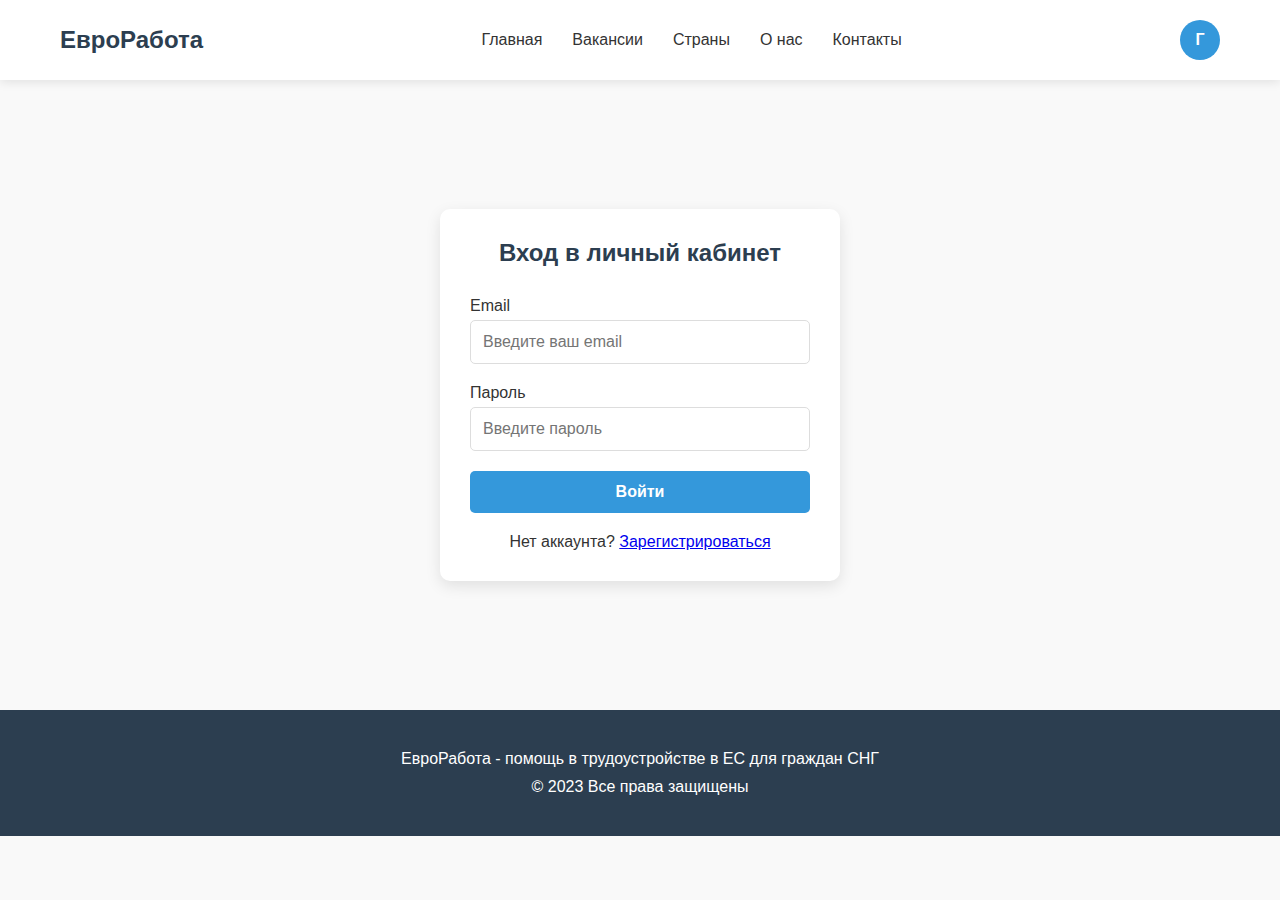
<file: dashboard.html>
<!DOCTYPE html>
<html lang="ru">
<head>
    <meta charset="UTF-8">
    <meta name="viewport" content="width=device-width, initial-scale=1.0">
    <title>Личный кабинет - ЕвроРабота</title>
    <link rel="stylesheet" href="https://cdnjs.cloudflare.com/ajax/libs/font-awesome/6.4.0/css/all.min.css">
    <style>
        /* Базовые стили */
        * {
            margin: 0;
            padding: 0;
            box-sizing: border-box;
            font-family: 'Arial', sans-serif;
        }
        
        body {
            background-color: #f9f9f9;
            color: #333;
            transition: background-color 0.3s;
        }
        
        .container {
            width: 100%;
            max-width: 1200px;
            margin: 0 auto;
            padding: 0 20px;
        }
        
        /* Навигация */
        header {
            background-color: #fff;
            box-shadow: 0 2px 10px rgba(0,0,0,0.1);
            position: sticky;
            top: 0;
            z-index: 100;
        }
        
        nav {
            display: flex;
            justify-content: space-between;
            align-items: center;
            padding: 20px 0;
        }
        
        .logo {
            font-size: 24px;
            font-weight: bold;
            color: #2c3e50;
        }
        
        .nav-links {
            display: flex;
            list-style: none;
        }
        
        .nav-links li {
            margin: 0 15px;
        }
        
        .nav-links a {
            text-decoration: none;
            color: #333;
            font-weight: 500;
            transition: color 0.3s;
        }
        
        .nav-links a:hover {
            color: #3498db;
        }
        
        .btn {
            background-color: #3498db;
            color: white;
            padding: 10px 20px;
            border-radius: 5px;
            text-decoration: none;
            font-weight: 500;
            transition: background-color 0.3s;
        }
        
        .btn:hover {
            background-color: #2980b9;
        }
        
        /* Меню пользователя */
        .user-menu {
            position: relative;
            display: inline-block;
        }
        
        .user-avatar {
            width: 40px;
            height: 40px;
            border-radius: 50%;
            background-color: #3498db;
            color: white;
            display: flex;
            align-items: center;
            justify-content: center;
            cursor: pointer;
            font-weight: bold;
        }
        
        .user-dropdown {
            display: none;
            position: absolute;
            right: 0;
            top: 50px;
            background-color: white;
            min-width: 200px;
            box-shadow: 0 5px 15px rgba(0,0,0,0.1);
            border-radius: 5px;
            z-index: 1;
        }
        
        .user-dropdown a {
            display: block;
            padding: 12px 15px;
            text-decoration: none;
            color: #333;
            border-bottom: 1px solid #eee;
        }
        
        .user-dropdown a:hover {
            background-color: #f9f9f9;
        }
        
        .user-menu:hover .user-dropdown {
            display: block;
        }
        
        /* Личный кабинет */
        .dashboard {
            padding: 50px 0;
            min-height: 70vh;
        }
        
        .dashboard-header {
            display: flex;
            align-items: center;
            margin-bottom: 30px;
        }
        
        .dashboard-avatar {
            width: 80px;
            height: 80px;
            border-radius: 50%;
            background-color: #3498db;
            color: white;
            display: flex;
            align-items: center;
            justify-content: center;
            font-size: 2rem;
            font-weight: bold;
            margin-right: 20px;
        }
        
        .dashboard-info h2 {
            margin-bottom: 5px;
            color: #2c3e50;
        }
        
        .dashboard-info p {
            color: #7f8c8d;
        }
        
        .dashboard-stats {
            display: grid;
            grid-template-columns: repeat(auto-fit, minmax(250px, 1fr));
            gap: 20px;
            margin-bottom: 30px;
        }
        
        .stat-card {
            background: white;
            padding: 20px;
            border-radius: 10px;
            box-shadow: 0 5px 15px rgba(0,0,0,0.05);
        }
        
        .stat-card h3 {
            color: #7f8c8d;
            font-size: 1rem;
            margin-bottom: 10px;
        }
        
        .stat-card p {
            font-size: 1.8rem;
            font-weight: bold;
            color: #2c3e50;
        }
        
        .dashboard-section {
            background: white;
            padding: 25px;
            border-radius: 10px;
            box-shadow: 0 5px 15px rgba(0,0,0,0.05);
            margin-bottom: 30px;
        }
        
        .dashboard-section h3 {
            margin-bottom: 20px;
            padding-bottom: 10px;
            border-bottom: 1px solid #eee;
            color: #2c3e50;
        }
        
        .application-item {
            display: flex;
            justify-content: space-between;
            padding: 15px 0;
            border-bottom: 1px solid #eee;
        }
        
        .application-info h4 {
            margin-bottom: 5px;
            color: #2c3e50;
        }
        
        .application-info p {
            color: #7f8c8d;
        }
        
        .application-status {
            padding: 5px 10px;
            border-radius: 20px;
            font-size: 0.8rem;
            font-weight: bold;
        }
        
        .status-pending {
            background-color: #ffeaa7;
            color: #d35400;
        }
        
        .status-approved {
            background-color: #d1f7c4;
            color: #27ae60;
        }
        
        .status-rejected {
            background-color: #ffcfd6;
            color: #e74c3c;
        }
        
        .vacancy-list {
            list-style: none;
        }
        
        .vacancy-item {
            padding: 15px 0;
            border-bottom: 1px solid #eee;
        }
        
        .vacancy-item h4 {
            margin-bottom: 5px;
            color: #2c3e50;
        }
        
        .vacancy-item p {
            color: #7f8c8d;
            margin-bottom: 10px;
        }
        
        .vacancy-meta {
            display: flex;
            gap: 15px;
            font-size: 0.9rem;
        }
        
        .vacancy-meta span {
            display: flex;
            align-items: center;
            gap: 5px;
        }
        
        .btn-apply {
            background-color: #3498db;
            color: white;
            border: none;
            padding: 8px 15px;
            border-radius: 5px;
            cursor: pointer;
            font-size: 0.9rem;
            margin-top: 10px;
        }
        
        .btn-apply:hover {
            background-color: #2980b9;
        }
        
        /* Форма редактирования профиля */
        .profile-form {
            display: grid;
            grid-template-columns: 1fr 1fr;
            gap: 20px;
        }
        
        .form-group {
            margin-bottom: 20px;
        }
        
        .form-group label {
            display: block;
            margin-bottom: 5px;
            font-weight: 500;
        }
        
        .form-group input, .form-group select, .form-group textarea {
            width: 100%;
            padding: 12px;
            border: 1px solid #ddd;
            border-radius: 5px;
            font-size: 1rem;
        }
        
        .form-group textarea {
            min-height: 100px;
            resize: vertical;
        }
        
        .form-full-width {
            grid-column: 1 / -1;
        }
        
        .form-submit {
            background-color: #3498db;
            color: white;
            border: none;
            padding: 12px 25px;
            border-radius: 5px;
            cursor: pointer;
            font-size: 1rem;
            font-weight: bold;
        }
        
        .form-submit:hover {
            background-color: #2980b9;
        }
        
        /* Форма входа */
        #login-section {
            padding: 50px 0;
            min-height: 70vh;
            display: flex;
            align-items: center;
        }
        
        .login-container {
            max-width: 400px;
            margin: 0 auto;
            background: white;
            padding: 30px;
            border-radius: 10px;
            box-shadow: 0 5px 15px rgba(0,0,0,0.1);
        }
        
        .login-container h2 {
            text-align: center;
            margin-bottom: 30px;
            color: #2c3e50;
        }
        
        /* Футер */
        footer {
            background-color: #2c3e50;
            color: white;
            text-align: center;
            padding: 30px 0;
        }
        
        footer p {
            margin: 10px 0;
        }
        
        /* Адаптивность */
        @media (max-width: 768px) {
            .nav-links {
                display: none;
            }
            
            .dashboard-header {
                flex-direction: column;
                text-align: center;
            }
            
            .dashboard-avatar {
                margin-right: 0;
                margin-bottom: 15px;
            }
            
            .profile-form {
                grid-template-columns: 1fr;
            }
            
            .application-item {
                flex-direction: column;
                gap: 10px;
            }
        }
    </style>
</head>
<body>
    <!-- Header -->
    <header>
        <div class="container">
            <nav>
                <div class="logo">ЕвроРабота</div>
                <ul class="nav-links">
                    <li><a href="index.html">Главная</a></li>
                    <li><a href="vacancies.html">Вакансии</a></li>
                    <li><a href="countries.html">Страны</a></li>
                    <li><a href="about.html">О нас</a></li>
                    <li><a href="contacts.html">Контакты</a></li>
                </ul>
                
                <div class="user-menu">
                    <div class="user-avatar">Г</div>
                    <div class="user-dropdown">
                        <a href="dashboard.html">Личный кабинет</a>
                        <a href="index.html">Главная</a>
                        <a href="#" id="logout-btn">Выйти</a>
                    </div>
                </div>
            </nav>
        </div>
    </header>

    <!-- Форма входа -->
    <section id="login-section">
        <div class="container">
            <div class="login-container">
                <h2>Вход в личный кабинет</h2>
                <form id="login-form">
                    <div class="form-group">
                        <label for="login-email">Email</label>
                        <input type="email" id="login-email" placeholder="Введите ваш email" required>
                    </div>
                    <div class="form-group">
                        <label for="login-password">Пароль</label>
                        <input type="password" id="login-password" placeholder="Введите пароль" required>
                    </div>
                    <button type="submit" class="form-submit" style="width: 100%;">Войти</button>
                    <p style="text-align: center; margin-top: 20px;">
                        Нет аккаунта? <a href="#" id="register-link">Зарегистрироваться</a>
                    </p>
                </form>
            </div>
        </div>
    </section>

    <!-- Личный кабинет -->
    <section class="dashboard" style="display: none;">
        <div class="container">
            <div class="dashboard-header">
                <div class="dashboard-avatar">И</div>
                <div class="dashboard-info">
                    <h2>Иван Петров</h2>
                    <p>ivan.petrov@example.com</p>
                </div>
            </div>
            
            <div class="dashboard-stats">
                <div class="stat-card">
                    <h3>Подано заявок</h3>
                    <p>5</p>
                </div>
                <div class="stat-card">
                    <h3>Активные заявки</h3>
                    <p>2</p>
                </div>
                <div class="stat-card">
                    <h3>Принятые предложения</h3>
                    <p>1</p>
                </div>
            </div>
            
            <div class="dashboard-section">
                <h3>Мои заявки</h3>
                <div class="application-item">
                    <div class="application-info">
                        <h4>Строитель в Германии</h4>
                        <p>BauGroup GmbH • Подана: 15.05.2023</p>
                    </div>
                    <div class="application-status status-pending">На рассмотрении</div>
                </div>
                <div class="application-item">
                    <div class="application-info">
                        <h4>Сварщик в Польше</h4>
                        <p>MetalWork Sp. z o.o. • Подана: 10.05.2023</p>
                    </div>
                    <div class="application-status status-approved">Одобрена</div>
                </div>
                <div class="application-item">
                    <div class="application-info">
                        <h4>Водитель в Чехии</h4>
                        <p>Logistics CZ • Подана: 05.05.2023</p>
                    </div>
                    <div class="application-status status-rejected">Отклонена</div>
                </div>
            </div>
            
            <div class="dashboard-section">
                <h3>Рекомендуемые вакансии</h3>
                <ul class="vacancy-list">
                    <li class="vacancy-item">
                        <h4>Разнорабочий на склад в Нидерландах</h4>
                        <p>Требуется сотрудник для работы на складе. Оплата 2200€/мес + проживание.</p>
                        <div class="vacancy-meta">
                            <span><i class="fas fa-map-marker-alt"></i> Амстердам</span>
                            <span><i class="fas fa-euro-sign"></i> 2200-2500</span>
                            <span><i class="fas fa-home"></i> Проживание предоставляется</span>
                        </div>
                        <button class="btn-apply">Подать заявку</button>
                    </li>
                    <li class="vacancy-item">
                        <h4>Официант в ресторане в Германии</h4>
                        <p>Требуется официант с знанием немецкого или английского языка. Оплата 2300€/мес.</p>
                        <div class="vacancy-meta">
                            <span><i class="fas fa-map-marker-alt"></i> Берлин</span>
                            <span><i class="fas fa-euro-sign"></i> 2300-2600</span>
                            <span><i class="fas fa-home"></i> Помощь с проживанием</span>
                        </div>
                        <button class="btn-apply">Подать заявку</button>
                    </li>
                </ul>
            </div>
            
            <div class="dashboard-section">
                <h3>Редактировать профиль</h3>
                <form class="profile-form">
                    <div class="form-group">
                        <label for="name">Имя</label>
                        <input type="text" id="name" value="Иван">
                    </div>
                    <div class="form-group">
                        <label for="surname">Фамилия</label>
                        <input type="text" id="surname" value="Петров">
                    </div>
                    <div class="form-group">
                        <label for="email">Email</label>
                        <input type="email" id="email" value="ivan.petrov@example.com">
                    </div>
                    <div class="form-group">
                        <label for="phone">Телефон</label>
                        <input type="tel" id="phone" value="+7 900 123-45-67">
                    </div>
                    <div class="form-group form-full-width">
                        <label for="experience">Опыт работы</label>
                        <textarea id="experience">Опыт работы строителем - 5 лет. Владение немецким языком на базовом уровне.</textarea>
                    </div>
                    <div class="form-group">
                        <label for="country">Предпочтительная страна</label>
                        <select id="country">
                            <option>Германия</option>
                            <option selected>Польша</option>
                            <option>Чехия</option>
                            <option>Нидерланды</option>
                        </select>
                    </div>
                    <div class="form-group">
                        <label for="education">Образование</label>
                        <select id="education">
                            <option>Среднее</option>
                            <option>Среднее специальное</option>
                            <option selected>Высшее</option>
                        </select>
                    </div>
                    <div class="form-group form-full-width">
                        <button type="submit" class="form-submit">Сохранить изменения</button>
                    </div>
                </form>
            </div>
        </div>
    </section>

    <!-- Футер -->
    <footer>
        <div class="container">
            <p>ЕвроРабота - помощь в трудоустройстве в ЕС для граждан СНГ</p>
            <p>© 2023 Все права защищены</p>
        </div>
    </footer>

    <script>
        // Проверяем, авторизован ли пользователь при загрузке страницы
        window.addEventListener('DOMContentLoaded', function() {
            const savedLoginState = localStorage.getItem('isLoggedIn');
            const savedUser = localStorage.getItem('currentUser');
            
            const loginSection = document.getElementById('login-section');
            const dashboardContent = document.querySelector('.dashboard');
            
            if (savedLoginState === 'true' && savedUser) {
                // Пользователь авторизован - показываем личный кабинет
                if (loginSection) loginSection.style.display = 'none';
                if (dashboardContent) dashboardContent.style.display = 'block';
                
                // Загружаем данные пользователя
                const user = JSON.parse(savedUser);
                
                // Обновляем интерфейс данными пользователя
                document.querySelector('.user-avatar').textContent = user.name.charAt(0).toUpperCase();
                document.querySelector('.dashboard-avatar').textContent = user.name.charAt(0).toUpperCase();
                document.querySelector('.dashboard-info h2').textContent = user.name;
                document.querySelector('.dashboard-info p').textContent = user.email;
            } else {
                // Пользователь не авторизован - показываем форму входа
                if (loginSection) loginSection.style.display = 'flex';
                if (dashboardContent) dashboardContent.style.display = 'none';
            }
            
            // Обработчик формы входа
            document.getElementById('login-form').addEventListener('submit', function(e) {
                e.preventDefault();
                
                const email = document.getElementById('login-email').value;
                const password = document.getElementById('login-password').value;
                
                // Простая проверка (в реальном приложении нужна проверка с сервером)
                if (email && password) {
                    // Создаем объект пользователя
                    const userName = email.split('@')[0];
                    const user = {
                        name: userName.charAt(0).toUpperCase() + userName.slice(1),
                        email: email
                    };
                    
                    // Сохраняем данные авторизации
                    localStorage.setItem('isLoggedIn', 'true');
                    localStorage.setItem('currentUser', JSON.stringify(user));
                    
                    // Перезагружаем страницу
                    window.location.reload();
                } else {
                    alert('Пожалуйста, заполните все поля');
                }
            });
            
            // Обработчик кнопки регистрации
            document.getElementById('register-link').addEventListener('click', function(e) {
                e.preventDefault();
                alert('Функция регистрации будет доступна в ближайшее время');
            });
            
            // Обработчик выхода из системы
            document.getElementById('logout-btn').addEventListener('click', function(e) {
                e.preventDefault();
                
                // Удаляем данные авторизации
                localStorage.removeItem('isLoggedIn');
                localStorage.removeItem('currentUser');
                
                // Перенаправляем на главную
                window.location.href = 'index.html';
            });
            
            // Обработчик формы редактирования профиля
            document.querySelector('.profile-form').addEventListener('submit', function(e) {
                e.preventDefault();
                alert('Изменения сохранены успешно!');
            });
            
            // Обработчики кнопок "Подать заявку"
            document.querySelectorAll('.btn-apply').forEach(btn => {
                btn.addEventListener('click', function() {
                    const vacancyTitle = this.closest('.vacancy-item').querySelector('h4').textContent;
                    alert(`Заявка на вакансию "${vacancyTitle}" отправлена!`);
                });
            });
        });
    </script>
</body>
</html>
</file>
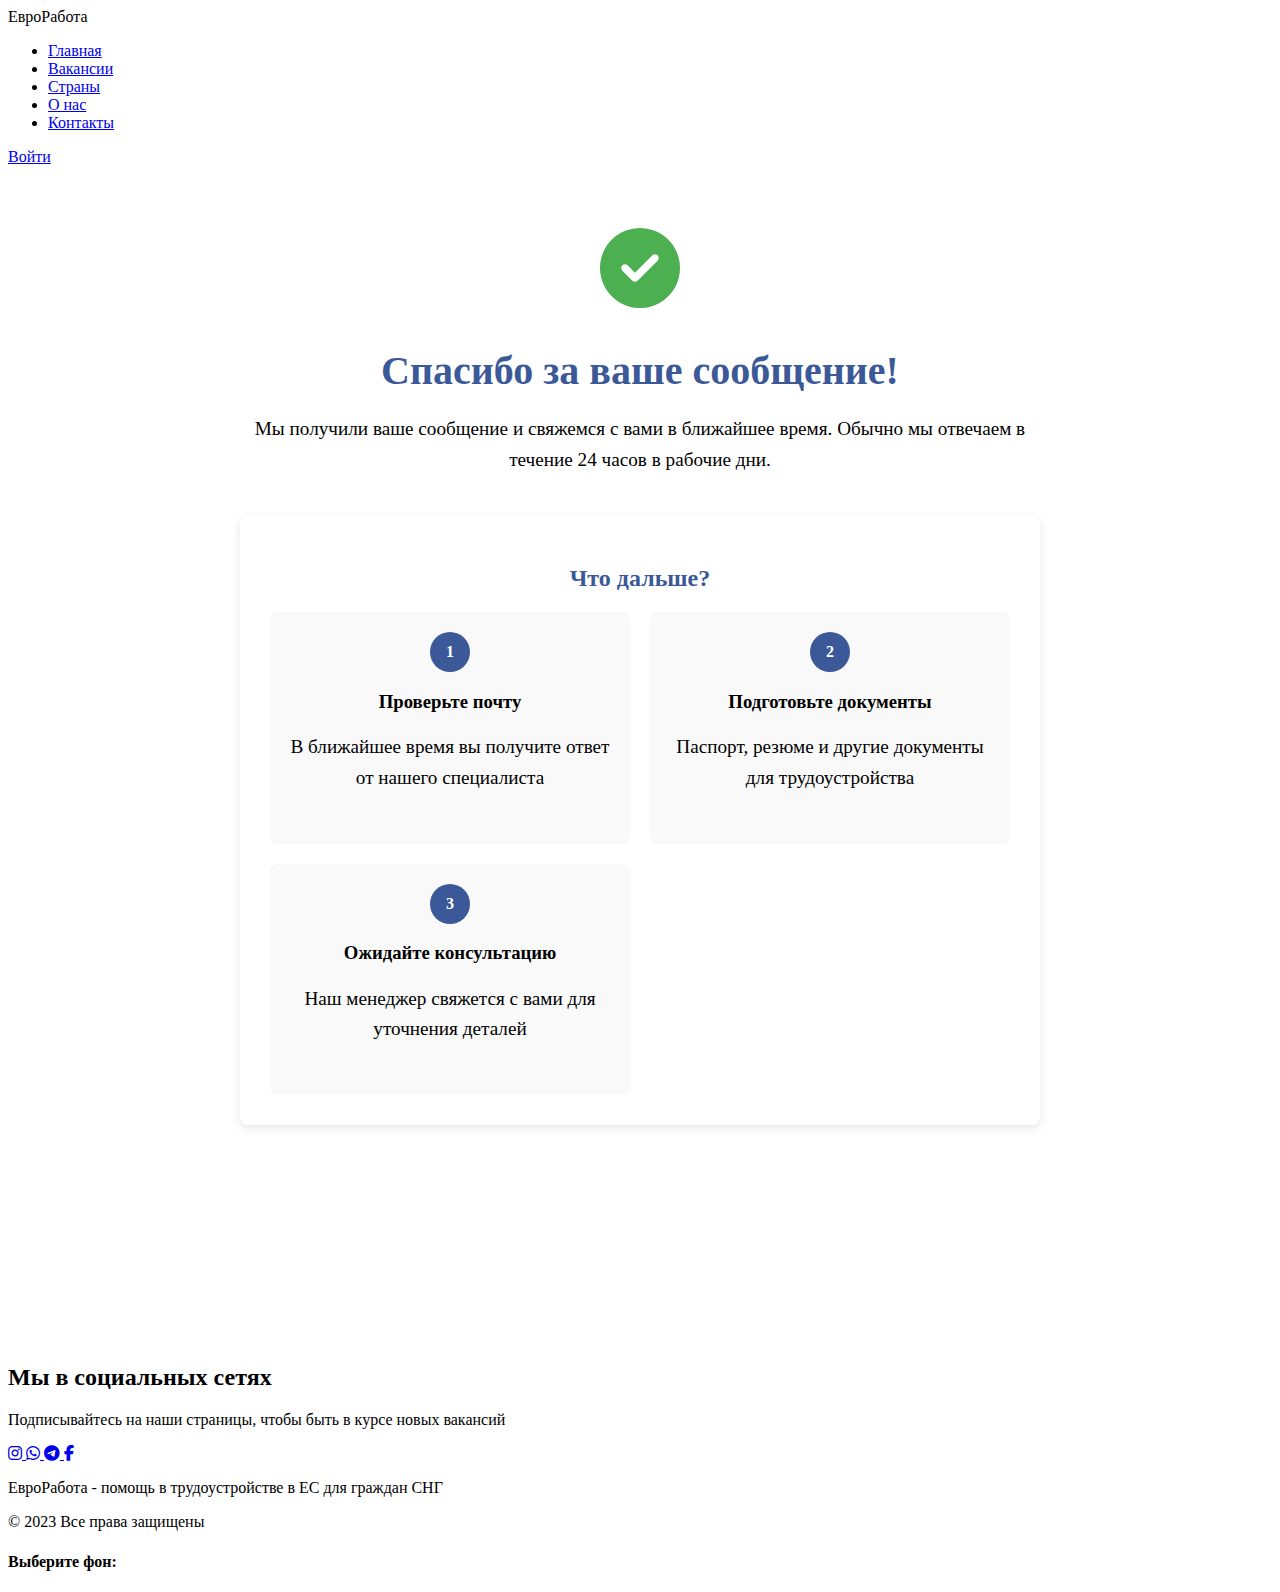
<file: thankyou.html>
<!DOCTYPE html>
<html lang="ru">
<head>
    <meta charset="UTF-8">
    <meta name="viewport" content="width=device-width, initial-scale=1.0">
    <title>Спасибо! - ЕвроРабота</title>
    <link rel="stylesheet" href="style.css">
    <link rel="stylesheet" href="https://cdnjs.cloudflare.com/ajax/libs/font-awesome/6.4.0/css/all.min.css">
    <style>
        .thank-you-content {
            text-align: center;
            padding: 60px 20px;
            max-width: 800px;
            margin: 0 auto;
        }
        
        .thank-you-icon {
            font-size: 80px;
            color: #4caf50;
            margin-bottom: 30px;
            animation: bounce 1s infinite alternate;
        }
        
        @keyframes bounce {
            from { transform: translateY(0); }
            to { transform: translateY(-15px); }
        }
        
        .thank-you-content h1 {
            font-size: 2.5rem;
            color: #3b5998;
            margin-bottom: 20px;
        }
        
        .thank-you-content p {
            font-size: 1.2rem;
            margin-bottom: 30px;
            line-height: 1.6;
        }
        
        .next-steps {
            background: white;
            padding: 30px;
            border-radius: 8px;
            box-shadow: 0 3px 10px rgba(0,0,0,0.1);
            margin: 40px 0;
            text-align: left;
        }
        
        .next-steps h2 {
            color: #3b5998;
            margin-bottom: 20px;
            text-align: center;
        }
        
        .steps {
            display: grid;
            grid-template-columns: repeat(auto-fit, minmax(250px, 1fr));
            gap: 20px;
        }
        
        .step {
            background: #f9f9f9;
            padding: 20px;
            border-radius: 8px;
            text-align: center;
        }
        
        .step-number {
            background: #3b5998;
            color: white;
            width: 40px;
            height: 40px;
            border-radius: 50%;
            display: flex;
            align-items: center;
            justify-content: center;
            margin: 0 auto 15px;
            font-weight: bold;
        }
        
        .action-buttons {
            display: flex;
            justify-content: center;
            gap: 20px;
            margin-top: 40px;
            flex-wrap: wrap;
        }
        
        @media (max-width: 768px) {
            .thank-you-icon {
                font-size: 60px;
            }
            
            .thank-you-content h1 {
                font-size: 2rem;
            }
            
            .action-buttons {
                flex-direction: column;
                align-items: center;
            }
            
            .action-buttons .btn {
                width: 100%;
                max-width: 300px;
            }
        }
    </style>
</head>
<body>
    <!-- Header -->
    <header>
        <div class="container">
            <nav>
                <div class="logo">ЕвроРабота</div>
                <ul class="nav-links">
                    <li><a href="index.html">Главная</a></li>
                    <li><a href="vacancies.html">Вакансии</a></li>
                    <li><a href="countries.html">Страны</a></li>
                    <li><a href="about.html">О нас</a></li>
                    <li><a href="contacts.html">Контакты</a></li>
                </ul>
                <a href="dashboard.html" class="btn">Войти</a>
            </nav>
        </div>
    </header>

    <!-- Thank You Content -->
    <section class="page-content">
        <div class="container">
            <div class="thank-you-content">
                <div class="thank-you-icon">
                    <i class="fas fa-check-circle"></i>
                </div>
                
                <h1>Спасибо за ваше сообщение!</h1>
                
                <p>Мы получили ваше сообщение и свяжемся с вами в ближайшее время. Обычно мы отвечаем в течение 24 часов в рабочие дни.</p>
                
                <div class="next-steps">
                    <h2>Что дальше?</h2>
                    <div class="steps">
                        <div class="step">
                            <div class="step-number">1</div>
                            <h3>Проверьте почту</h3>
                            <p>В ближайшее время вы получите ответ от нашего специалиста</p>
                        </div>
                        <div class="step">
                            <div class="step-number">2</div>
                            <h3>Подготовьте документы</h3>
                            <p>Паспорт, резюме и другие документы для трудоустройства</p>
                        </div>
                        <div class="step">
                            <div class="step-number">3</div>
                            <h3>Ожидайте консультацию</h3>
                            <p>Наш менеджер свяжется с вами для уточнения деталей</p>
                        </div>
                    </div>
                </div>
                
                <p>А пока вы ждете ответа, ознакомьтесь с актуальными вакансиями или узнайте больше о работе в Европе.</p>
                
                <div class="action-buttons">
                    <a href="vacancies.html" class="btn"><i class="fas fa-briefcase"></i> Смотреть вакансии</a>
                    <a href="index.html" class="btn" style="background-color: #4caf50;"><i class="fas fa-home"></i> На главную</a>
                    <a href="contacts.html" class="btn" style="background-color: #ff9800;"><i class="fas fa-phone"></i> Контакты</a>
                </div>
            </div>
        </div>
    </section>

    <!-- Social Media Section -->
    <section class="social-media">
        <div class="container">
            <div class="section-title">
                <h2>Мы в социальных сетях</h2>
                <p>Подписывайтесь на наши страницы, чтобы быть в курсе новых вакансий</p>
            </div>
            
            <div class="social-icons">
                <a href="#" class="social-icon instagram">
                    <i class="fab fa-instagram"></i>
                </a>
                <a href="#" class="social-icon whatsapp">
                    <i class="fab fa-whatsapp"></i>
                </a>
                <a href="#" class="social-icon telegram">
                    <i class="fab fa-telegram"></i>
                </a>
                <a href="#" class="social-icon facebook">
                    <i class="fab fa-facebook-f"></i>
                </a>
            </div>
        </div>
    </section>

    <!-- Footer -->
    <footer>
        <div class="container">
            <p>ЕвроРабота - помощь в трудоустройстве в ЕС для граждан СНГ</p>
            <p>© 2023 Все права защищены</p>
        </div>
    </footer>

    <!-- Background Selector -->
    <div class="background-selector">
        <h4>Выберите фон:</h4>
        <div class="background-option active" style="background-color: #f9f9f9" onclick="changeBackground('default', event)"></div>
        <div class="background-option" style="background-color: #e6f7ff" onclick="changeBackground('lightblue', event)"></div>
        <div class="background-option" style="background-color: #f0f8ff" onclick="changeBackground('aliceblue', event)"></div>
        <div class="background-option" style="background: linear-gradient(135deg, #f5f7fa 0%, #c3cfe2 100%)" onclick="changeBackground('gradient', event)"></div>
    </div>

    <script src="script.js"></script>
    <script>
        // Анимация появления элементов при загрузке страницы
        document.addEventListener('DOMContentLoaded', function() {
            const elements = document.querySelectorAll('.thank-you-icon, .thank-you-content h1, .thank-you-content p, .next-steps, .action-buttons');
            
            elements.forEach((element, index) => {
                element.style.opacity = '0';
                element.style.transform = 'translateY(20px)';
                element.style.transition = 'opacity 0.5s ease, transform 0.5s ease';
                
                setTimeout(() => {
                    element.style.opacity = '1';
                    element.style.transform = 'translateY(0)';
                }, 100 + (index * 100));
            });
        });
    </script>
</body>
</html>
</file>
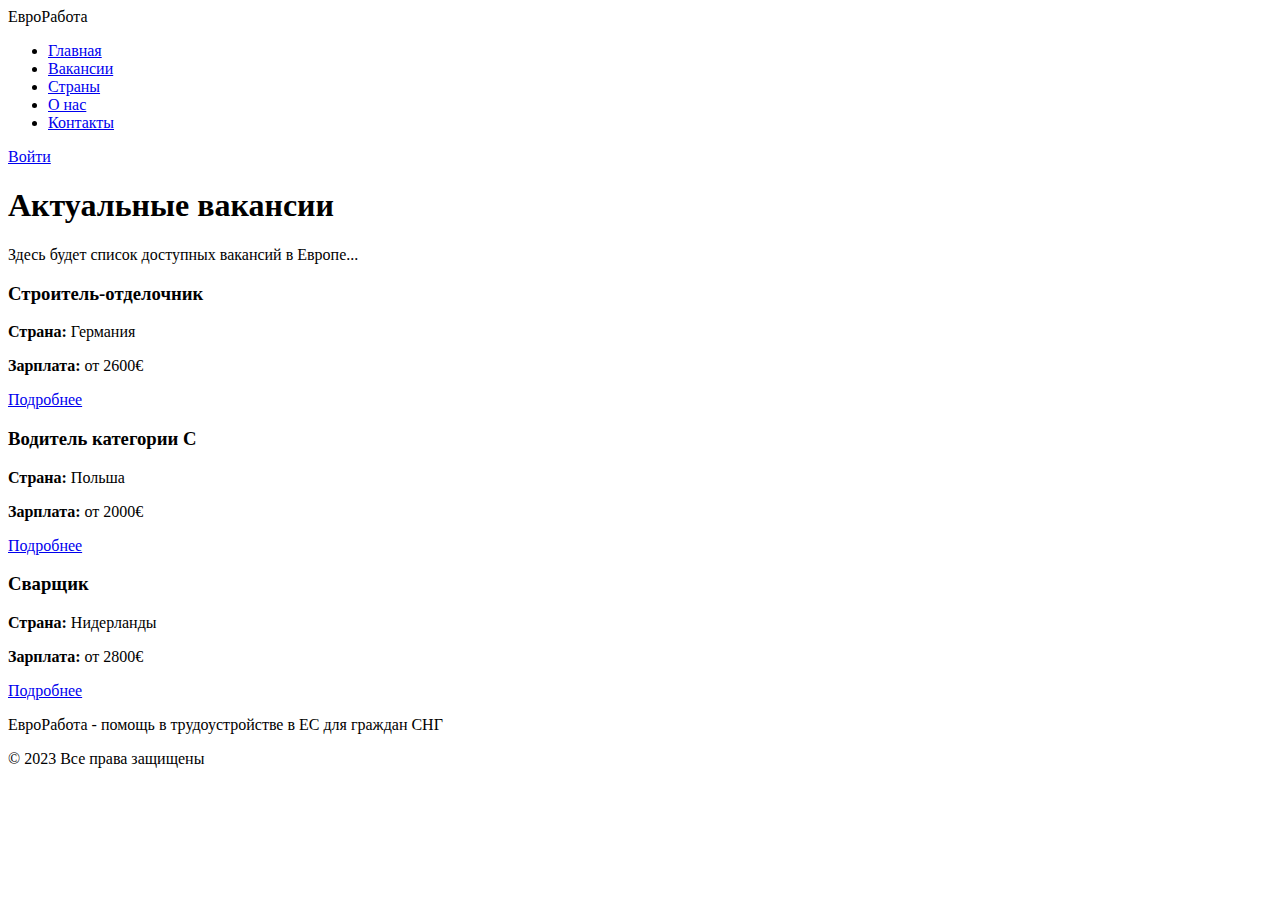
<file: vacancies.html>
<!DOCTYPE html>
<html lang="ru">
<head>
    <meta charset="UTF-8">
    <meta name="viewport" content="width=device-width, initial-scale=1.0">
    <title>Вакансии - ЕвроРабота</title>
    <link rel="stylesheet" href="style.css">
    <link rel="stylesheet" href="https://cdnjs.cloudflare.com/ajax/libs/font-awesome/6.4.0/css/all.min.css">
</head>
<body>
    <!-- Header -->
    <header>
        <div class="container">
            <nav>
                <div class="logo">ЕвроРабота</div>
                <ul class="nav-links">
                    <li><a href="index.html">Главная</a></li>
                    <li><a href="vacancies.html" class="active">Вакансии</a></li>
                    <li><a href="countries.html">Страны</a></li>
                    <li><a href="about.html">О нас</a></li>
                    <li><a href="contacts.html">Контакты</a></li>
                </ul>
                <a href="#" class="btn">Войти</a>
            </nav>
        </div>
    </header>

    <!-- Основной контент страницы -->
    <section class="page-content">
        <div class="container">
            <h1>Актуальные вакансии</h1>
            <p>Здесь будет список доступных вакансий в Европе...</p>
            
            <!-- Пример карточек вакансий -->
            <div class="vacancies-grid">
                <div class="vacancy-card">
                    <h3>Строитель-отделочник</h3>
                    <p><strong>Страна:</strong> Германия</p>
                    <p><strong>Зарплата:</strong> от 2600€</p>
                    <a href="#" class="btn">Подробнее</a>
                </div>
                
                <div class="vacancy-card">
                    <h3>Водитель категории C</h3>
                    <p><strong>Страна:</strong> Польша</p>
                    <p><strong>Зарплата:</strong> от 2000€</p>
                    <a href="#" class="btn">Подробнее</a>
                </div>
                
                <div class="vacancy-card">
                    <h3>Сварщик</h3>
                    <p><strong>Страна:</strong> Нидерланды</p>
                    <p><strong>Зарплата:</strong> от 2800€</p>
                    <a href="#" class="btn">Подробнее</a>
                </div>
            </div>
        </div>
    </section>

    <!-- Футер (можно скопировать из index.html) -->
    <footer>
        <div class="container">
            <p>ЕвроРабота - помощь в трудоустройстве в ЕС для граждан СНГ</p>
            <p>© 2023 Все права защищены</p>
        </div>
    </footer>

    <script src="script.js"></script>
</body>
</html>
</file>
<file: style.css>

</file>
